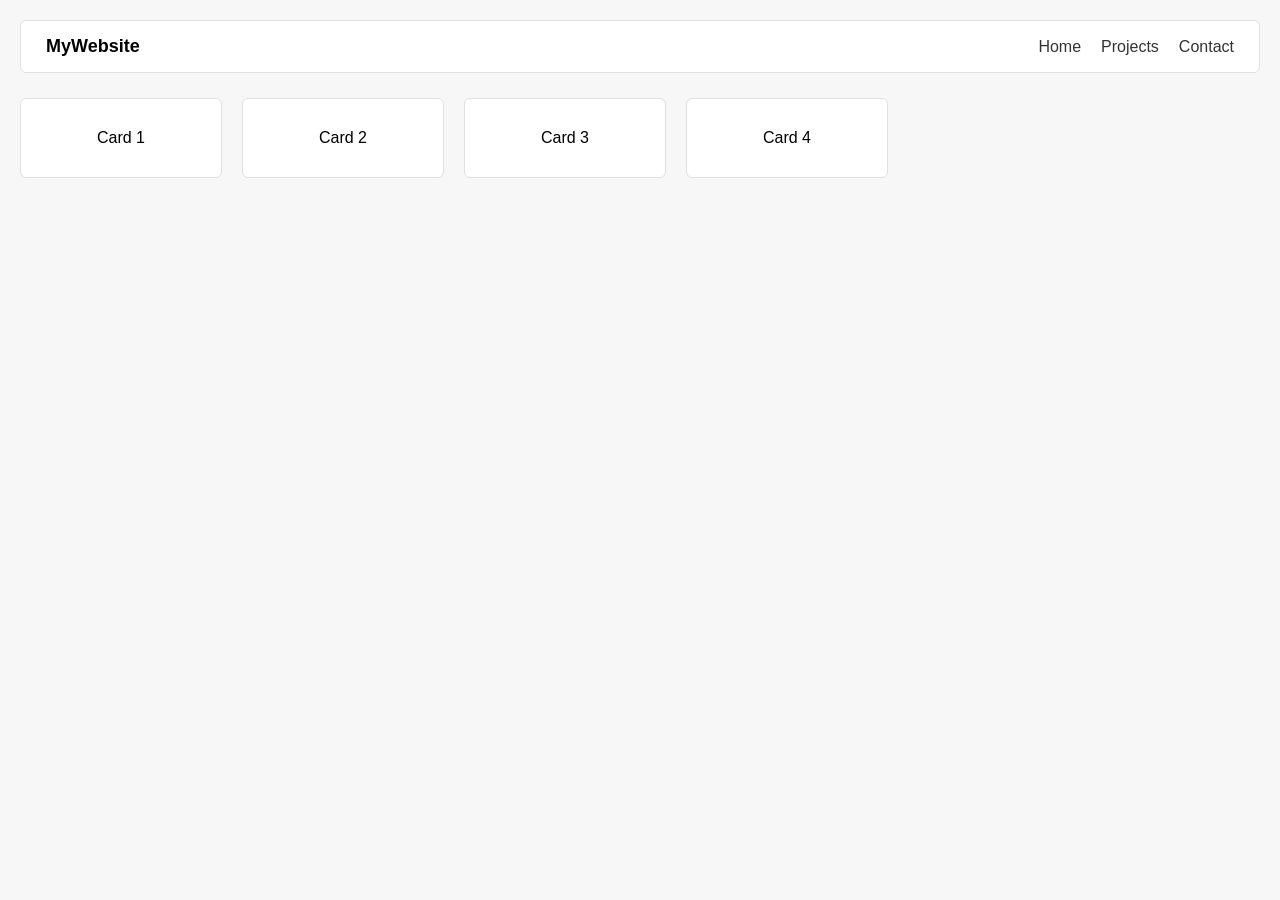
<file: ex00/index.html>
<!DOCTYPE html>
<html lang="en">
<head>
  <meta charset="UTF-8">
  <title>Exercise 00 - Flexbox</title>
  <link rel="stylesheet" href="style.css">
</head>
<body>

  <nav class="nav-container">
    <div class="logo">MyWebsite</div>
    <div class="nav-links">
      <a href="#">Home</a>
      <a href="#">Projects</a>
      <a href="#">Contact</a>
    </div>
  </nav>

  
  <div class="card-container">
    <div class="card">Card 1</div>
    <div class="card">Card 2</div>
    <div class="card">Card 3</div>
    <div class="card">Card 4</div>
  </div>

</body>
</html>
</file>
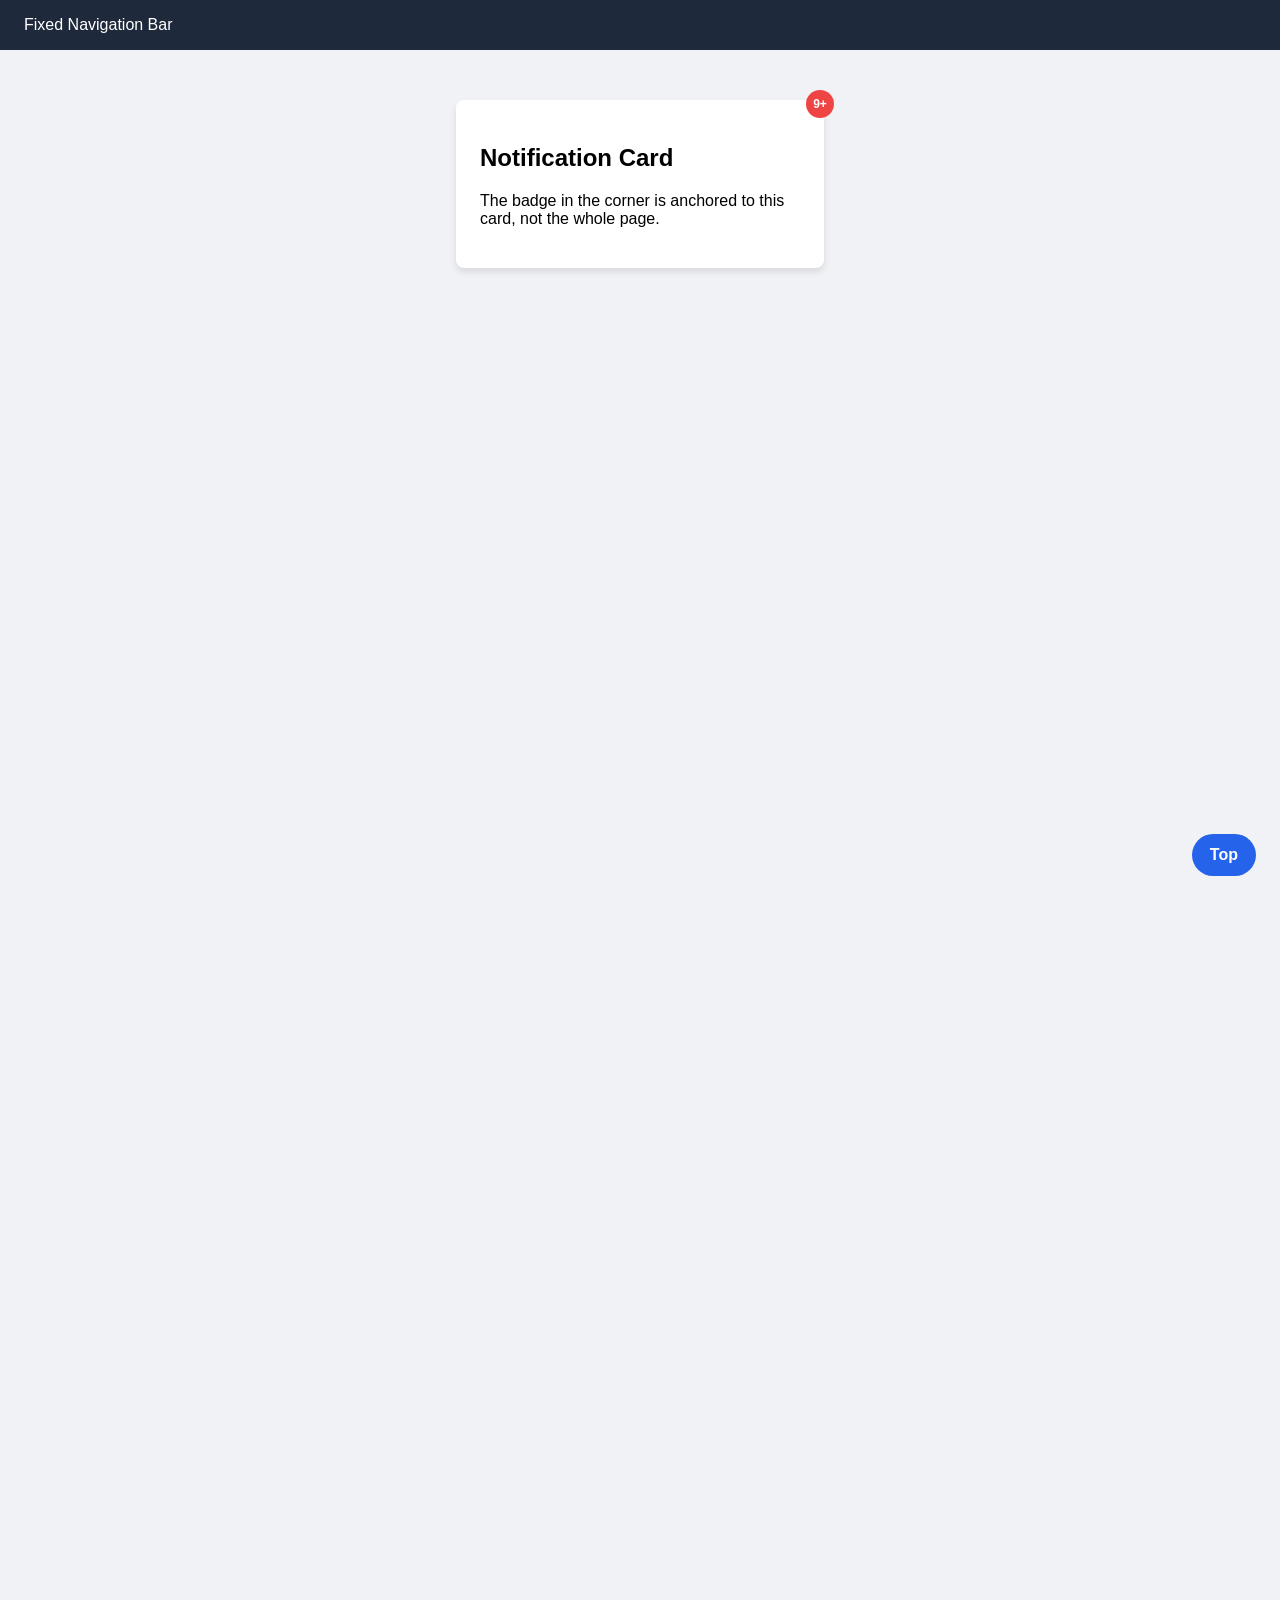
<file: ex01/index.html>
<!DOCTYPE html>
<html lang="en">
<head>
  <meta charset="UTF-8">
  <title>Exercise 01 - Positioning</title>
  <link rel="stylesheet" href="style.css">
</head>
<body>

  <nav class="navbar">
    <div class="nav-title">Fixed Navigation Bar</div>
  </nav>

  <main class="page-content">
    <div class="card-container">
      <span class="badge">9+</span>
      <h2>Notification Card</h2>
      <p>The badge in the corner is anchored to this card, not the whole page.</p>
    </div>
  </main>

  <a href="#" class="back-to-top">Top</a>

</body>
</html>
</file>
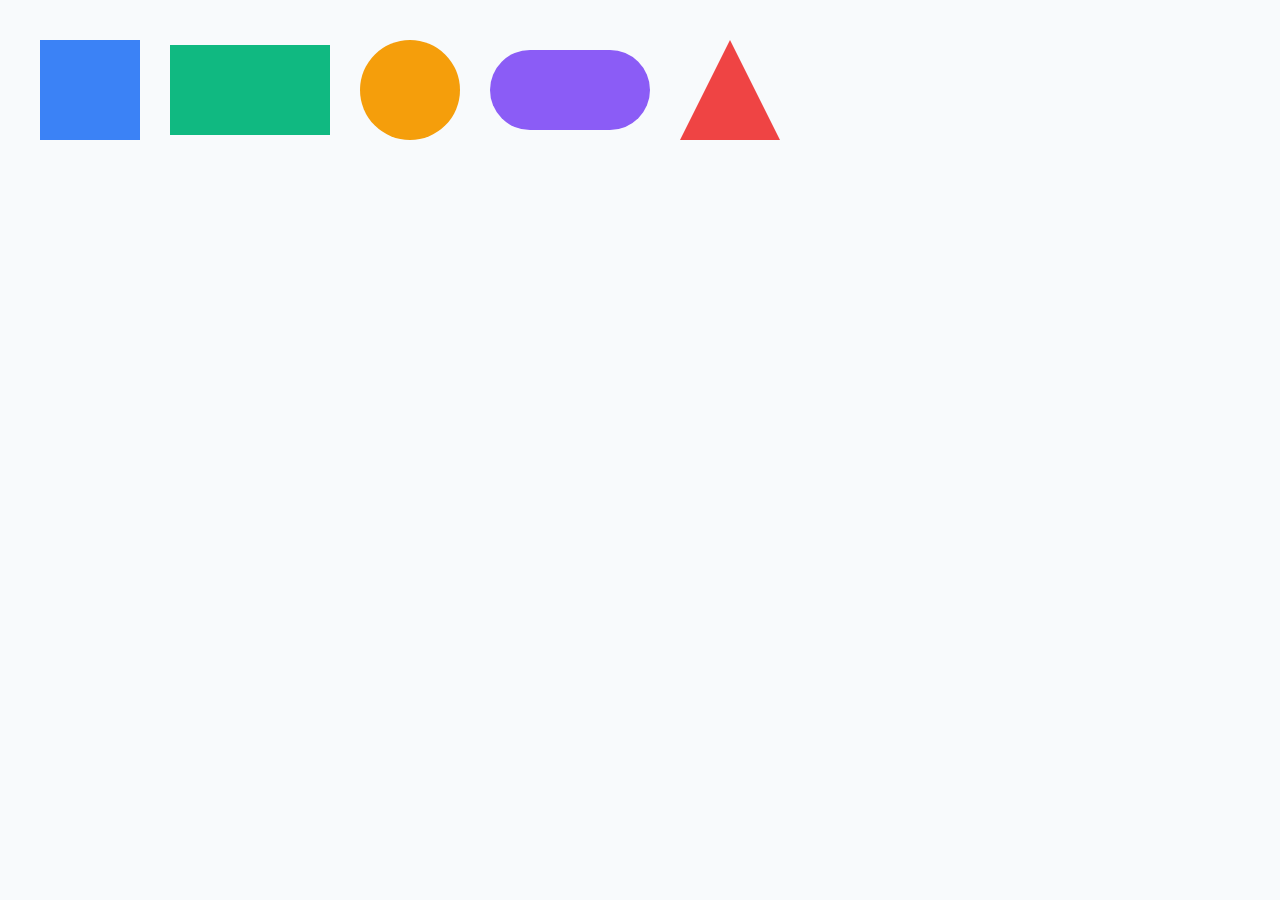
<file: ex02/index.html>
<!DOCTYPE html>
<html lang="en">
<head>
  <meta charset="UTF-8">
  <title>Exercise 02 - CSS Shapes</title>
  <link rel="stylesheet" href="style.css">
</head>
<body>

  <div class="shapes-container">
    <div class="shape square"></div>

    <div class="shape rectangle"></div>

    <div class="shape circle"></div>

    <div class="shape pill"></div>

    <div class="shape triangle"></div>
  </div>

</body>
</html>
</file>
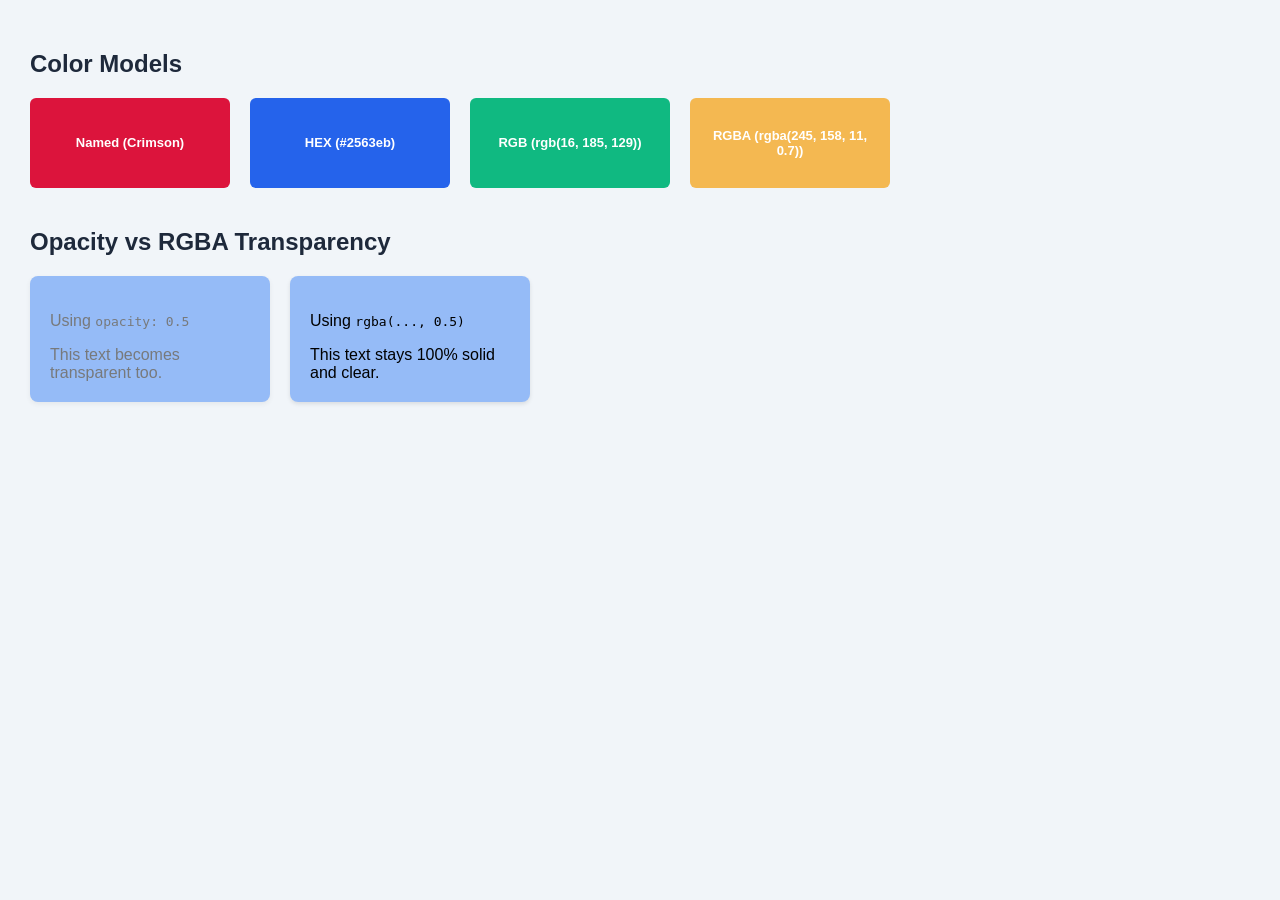
<file: ex03/index.html>
<!DOCTYPE html>
<html lang="en">
<head>
  <meta charset="UTF-8">
  <title>Exercise 03 - Colors and Opacity</title>
  <link rel="stylesheet" href="style.css">
</head>
<body>

  <h2>Color Models</h2>
  <div class="palette-container">
    <div class="swatch named">Named (Crimson)</div>
    <div class="swatch hex">HEX (#2563eb)</div>
    <div class="swatch rgb">RGB (rgb(16, 185, 129))</div>
    <div class="swatch rgba">RGBA (rgba(245, 158, 11, 0.7))</div>
  </div>

  <h2>Opacity vs RGBA Transparency</h2>
  <div class="comparison-container">
    <div class="box box-opacity">
      <p>Using <code>opacity: 0.5</code></p>
      <span>This text becomes transparent too.</span>
    </div>

    <div class="box box-rgba">
      <p>Using <code>rgba(..., 0.5)</code></p>
      <span>This text stays 100% solid and clear.</span>
    </div>
  </div>

</body>
</html>
</file>
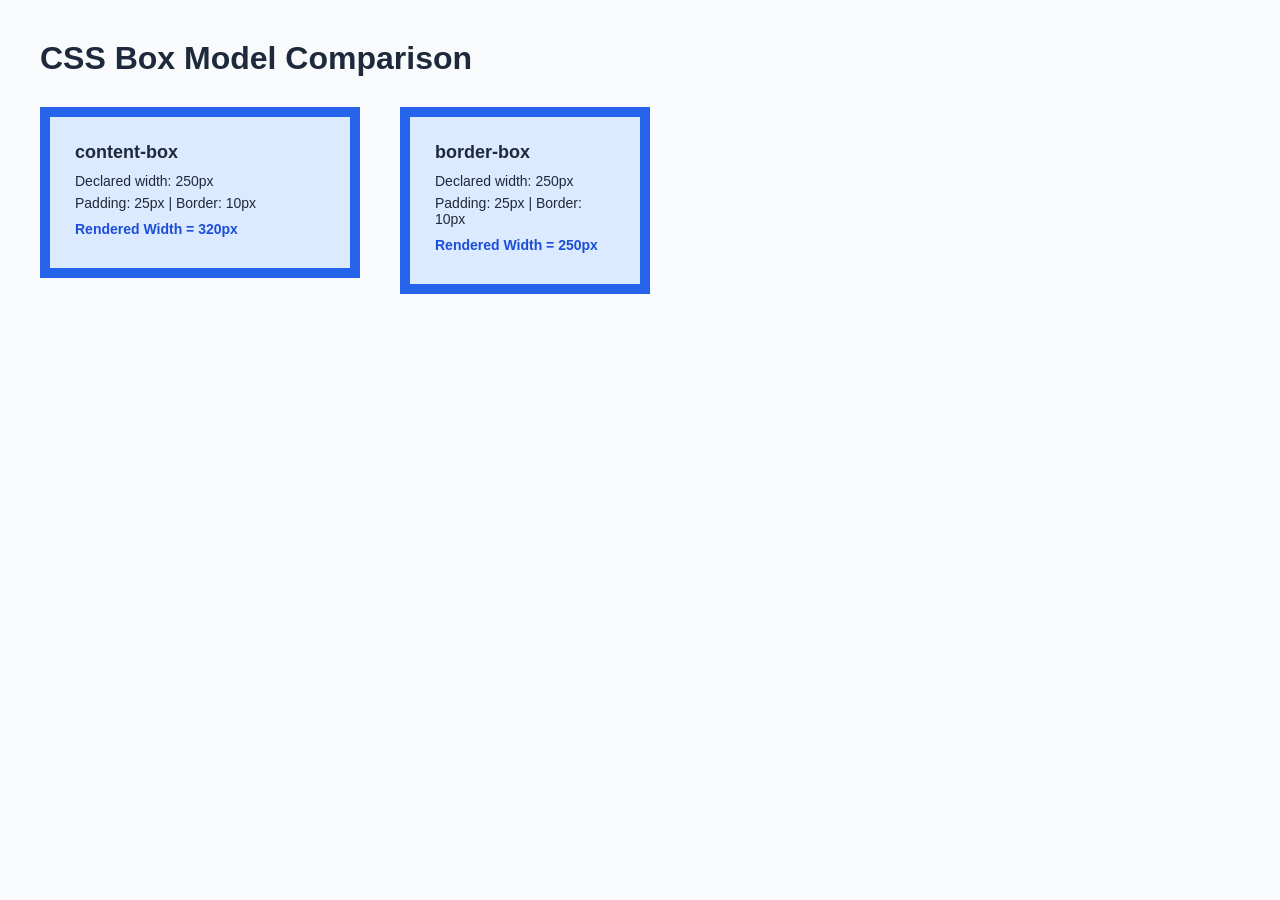
<file: ex04/index.html>
<!DOCTYPE html>
<html lang="en">
<head>
  <meta charset="UTF-8">
  <title>Exercise 04 - The Box Model</title>
  <link rel="stylesheet" href="style.css">
</head>
<body>

  <h1>CSS Box Model Comparison</h1>

  <div class="model-wrapper">
    <div class="box content-box">
      <h2>content-box</h2>
      <p>Declared width: 250px</p>
      <p>Padding: 25px | Border: 10px</p>
      <p class="result">Rendered Width = 320px</p>
    </div>

    <div class="box border-box">
      <h2>border-box</h2>
      <p>Declared width: 250px</p>
      <p>Padding: 25px | Border: 10px</p>
      <p class="result">Rendered Width = 250px</p>
    </div>
  </div>

</body>
</html>
</file>
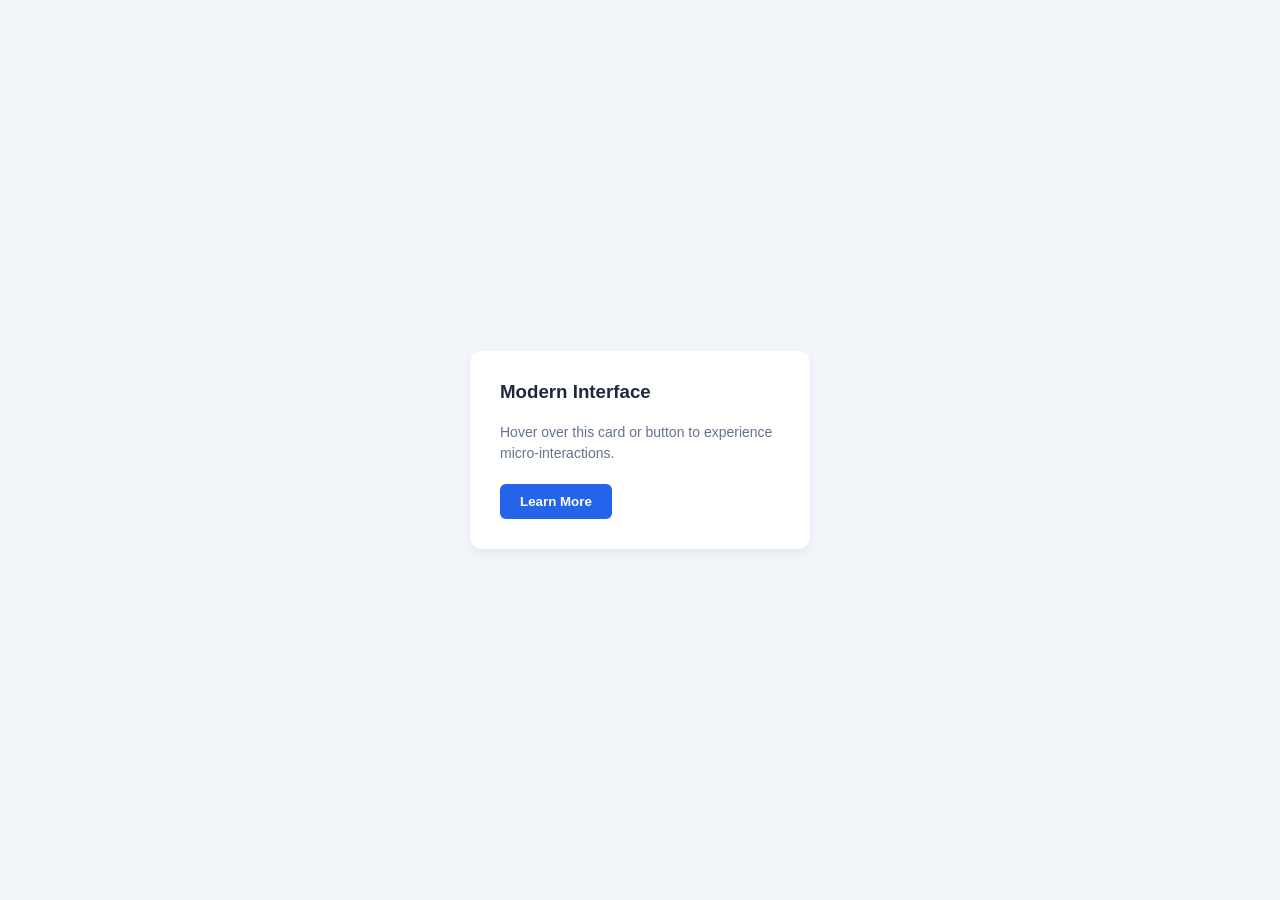
<file: ex06-bonus/index.html>
<!DOCTYPE html>
<html lang="en">
<head>
  <meta charset="UTF-8">
  <title>Exercise 06 - Micro-Interactions</title>
  <link rel="stylesheet" href="style.css">
</head>
<body>

  <div class="interactive-card">
    <h3>Modern Interface</h3>
    <p>Hover over this card or button to experience micro-interactions.</p>
    <button class="action-btn">Learn More</button>
  </div>

</body>
</html>
</file>
<file: ex00/style.css>
body {
  margin: 0;
  padding: 20px;
  font-family: Arial, sans-serif;
  background-color: #f7f7f7;
}


.nav-container {
  display: flex;                  
  justify-content: space-between; 
  align-items: center;            

  background-color: #ffffff;
  padding: 15px 25px;
  border-radius: 6px;
  margin-bottom: 25px;            
  border: 1px solid #e0e0e0;
}

.logo {
  font-weight: bold;
  font-size: 18px;
}

.nav-links {
  display: flex;
  gap: 20px;                     
}

.nav-links a {
  text-decoration: none;        
  color: #333333;
}

.card-container {
  display: flex;                 
  flex-direction: row;            
  flex-wrap: wrap;                
  gap: 20px;                    
}

.card {
  background-color: #ffffff;
  border: 1px solid #e0e0e0;
  border-radius: 6px;
  padding: 30px;
  width: 140px;
  text-align: center;
}
</file>
<file: ex01/style.css>
body {
  margin: 0;
  padding: 0;
  font-family: Arial, sans-serif;
  background-color: #f0f2f5;
  height: 200vh; 
}

.navbar {
  position: fixed;            
  top: 0;                     
  left: 0;
  width: 100%;
  background-color: #1e293b;
  color: #ffffff;
  padding: 16px 24px;
  box-sizing: border-box;
  z-index: 1000;              
}

.page-content {
  margin-top: 100px;         
  display: flex;
  justify-content: center;
}

.card-container {
  position: relative;         
  width: 320px;
  background-color: #ffffff;
  padding: 24px;
  border-radius: 8px;
  box-shadow: 0 4px 6px rgba(0, 0, 0, 0.1);
}

.badge {
  position: absolute;         
  top: -10px;                 
  right: -10px;               
  background-color: #ef4444;
  color: #ffffff;
  width: 28px;
  height: 28px;
  border-radius: 50%;
  display: flex;
  align-items: center;
  justify-content: center;
  font-size: 12px;
  font-weight: bold;
}

.back-to-top {
  position: fixed;            
  bottom: 24px;               
  right: 24px;                
  background-color: #2563eb;
  color: #ffffff;
  padding: 12px 18px;
  text-decoration: none;
  border-radius: 50px;
  font-weight: bold;
  z-index: 999;              
}
</file>
<file: ex02/style.css>
body {
  margin: 0;
  padding: 40px;
  background-color: #f8fafc;
  font-family: Arial, sans-serif;
}

.shapes-container {
  display: flex;
  flex-wrap: wrap;
  align-items: center;
  gap: 30px;
}

.square {
  width: 100px;
  height: 100px;
  background-color: #3b82f6;
}

.rectangle {
  width: 160px;
  height: 90px;
  background-color: #10b981;
}

.circle {
  width: 100px;
  height: 100px;
  border-radius: 50%;
  background-color: #f59e0b;
}

.pill {
  width: 160px;
  height: 80px;
  border-radius: 50px;
  background-color: #8b5cf6;
}

.triangle {
  width: 0;
  height: 0;
  border-left: 50px solid transparent;
  border-right: 50px solid transparent;
  border-bottom: 100px solid #ef4444;
}
</file>
<file: ex03/style.css>
body {
  margin: 0;
  padding: 30px;
  font-family: Arial, sans-serif;
  background-color: #f1f5f9;
}

h2 {
  color: #1e293b;
  margin-top: 20px;
}


.palette-container,
.comparison-container {
  display: flex;
  flex-wrap: wrap;
  gap: 20px;
  margin-bottom: 40px;
}

.swatch {
  width: 200px;
  height: 90px;
  display: flex;
  align-items: center;
  justify-content: center;
  color: #ffffff;
  font-weight: bold;
  font-size: 13px;
  border-radius: 6px;
  text-align: center;
  padding: 10px;
  box-sizing: border-box;
}

.named {
  background-color: crimson;                
}

.hex {
  background-color: #2563eb;                 
}

.rgb {
  background-color: rgb(16, 185, 129);       
}

.rgba {
  background-color: rgba(245, 158, 11, 0.7); 
}

.box {
  width: 240px;
  min-height: 120px;
  padding: 20px;
  border-radius: 8px;
  color: #000000;
  box-sizing: border-box;
  box-shadow: 0 2px 4px rgba(0, 0, 0, 0.1);
}

.box-opacity {
  background-color: #3b82f6;
  opacity: 0.5;                              
}

.box-rgba {
  background-color: rgba(59, 130, 246, 0.5); 
}
</file>
<file: ex04/style.css>
*, *::before, *::after {
  box-sizing: border-box; 
  margin: 0;              
  padding: 0;             
}

body {
  font-family: Arial, sans-serif;
  padding: 40px;
  background-color: #f8fafc;
  color: #1e293b;
}

h1 {
  margin-bottom: 30px;
}

.model-wrapper {
  display: flex;
  gap: 40px;
  align-items: flex-start;
}

.box {
  width: 250px;
  padding: 25px;
  border: 10px solid #2563eb;
  background-color: #dbeafe;
}

.box h2 {
  font-size: 18px;
  margin-bottom: 10px;
}

.box p {
  font-size: 14px;
  margin-bottom: 6px;
}

.result {
  font-weight: bold;
  color: #1d4ed8;
  margin-top: 10px;
}


.content-box {
  box-sizing: content-box; 
}

.border-box {
  box-sizing: border-box;  
}
</file>
<file: ex06-bonus/style.css>
body {
  margin: 0;
  min-height: 100vh;
  display: flex;
  justify-content: center;
  align-items: center;
  background-color: #f1f5f9;
  font-family: Arial, sans-serif;
}

.interactive-card {
  background-color: #ffffff;
  padding: 30px;
  width: 280px;
  border-radius: 12px;
  box-shadow: 0 4px 6px rgba(0, 0, 0, 0.05);
  
 
  transition: transform 0.3s ease, box-shadow 0.3s ease;
}

.interactive-card:hover {
  transform: translateY(-8px) scale(1.05); 
  box-shadow: 0 12px 20px rgba(0, 0, 0, 0.15);
}

.interactive-card h3 {
  margin-top: 0;
  color: #1e293b;
}

.interactive-card p {
  color: #64748b;
  font-size: 14px;
  line-height: 1.5;
  margin-bottom: 20px;
}

   
.action-btn {
  background-color: #2563eb;
  color: #ffffff;
  border: none;
  padding: 10px 20px;
  border-radius: 6px;
  cursor: pointer;
  font-weight: bold;
  
  transition: transform 0.2s ease, background-color 0.2s ease;[cite: 10]
}

.action-btn:hover {
  background-color: #1d4ed8;
  transform: scale(1.05); 
}
</file>
